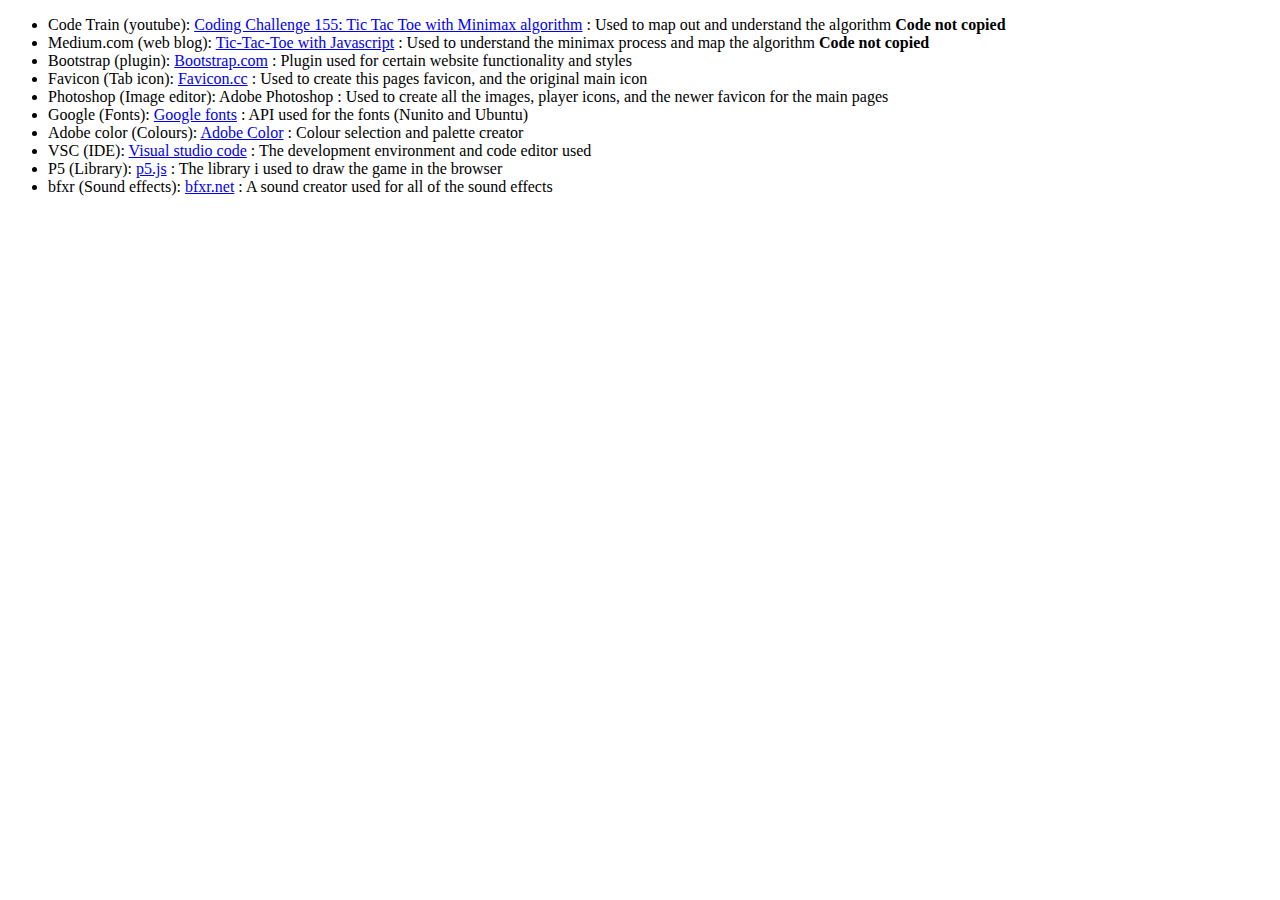
<file: Credits.html>
<!DOCTYPE html>
<html>
<head>
    <title>NnC/Credits</title>
    <link rel="icon" href="./Images/credits.ico">
</head>
<body>
    <ul>
        <li>Code Train (youtube): <a href="https://www.youtube.com/watch?v=trKjYdBASyQ&ab_channel=TheCodingTrain">Coding Challenge 155: Tic Tac Toe with Minimax algorithm</a> : Used to map out and understand the algorithm <b>Code not copied</b></li>
        <li>Medium.com (web blog): <a href="https://medium.com/@alialaa/tic-tac-toe-with-javascript-es2015-set-up-the-project-with-webpack-547eadca8016">Tic-Tac-Toe with Javascript</a> : Used to understand the minimax process and map the algorithm <b>Code not copied</b></li>
        <li>Bootstrap (plugin): <a href="https://getbootstrap.com/">Bootstrap.com</a> : Plugin used for certain website functionality and styles</li>
        <li>Favicon (Tab icon): <a href="https://www.favicon.cc/">Favicon.cc</a> : Used to create this pages favicon, and the original main icon</li>
        <li>Photoshop (Image editor): Adobe Photoshop : Used to create all the images, player icons, and the newer favicon for the main pages</li>
        <li>Google (Fonts): <a href="https://fonts.google.com/">Google fonts</a> : API used for the fonts (Nunito and Ubuntu)</li> 
        <li>Adobe color (Colours): <a href="https://color.adobe.com/create/color-wheel">Adobe Color</a> : Colour selection and palette creator</li>
        <li>VSC (IDE): <a href="https://code.visualstudio.com/">Visual studio code</a> : The development environment and code editor used</li>
        <li>P5 (Library): <a href="https://p5js.org/">p5.js</a> : The library i used to draw the game in the browser</li>
        <li>bfxr (Sound effects): <a href="https://www.bfxr.net/">bfxr.net</a> : A sound creator used for all of the sound effects</li>
    </ul>
</body>
</html>
</file>
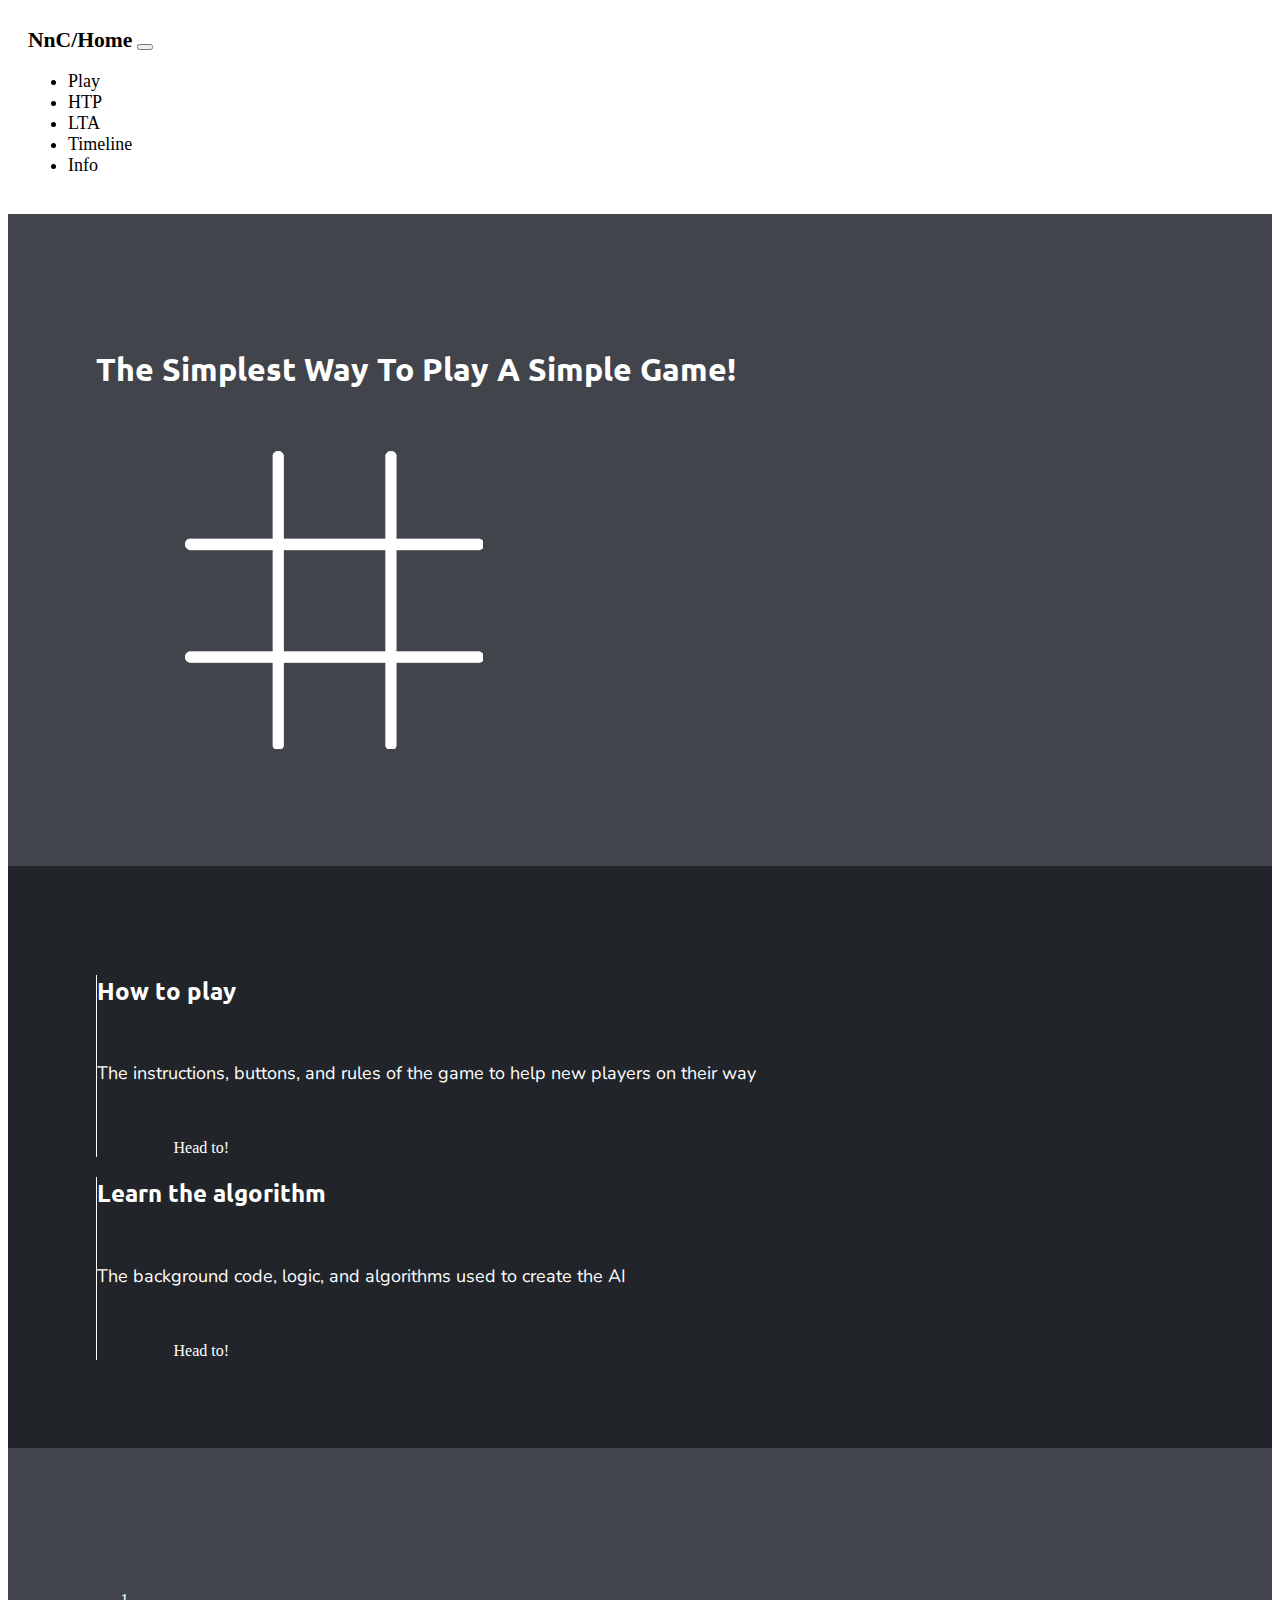
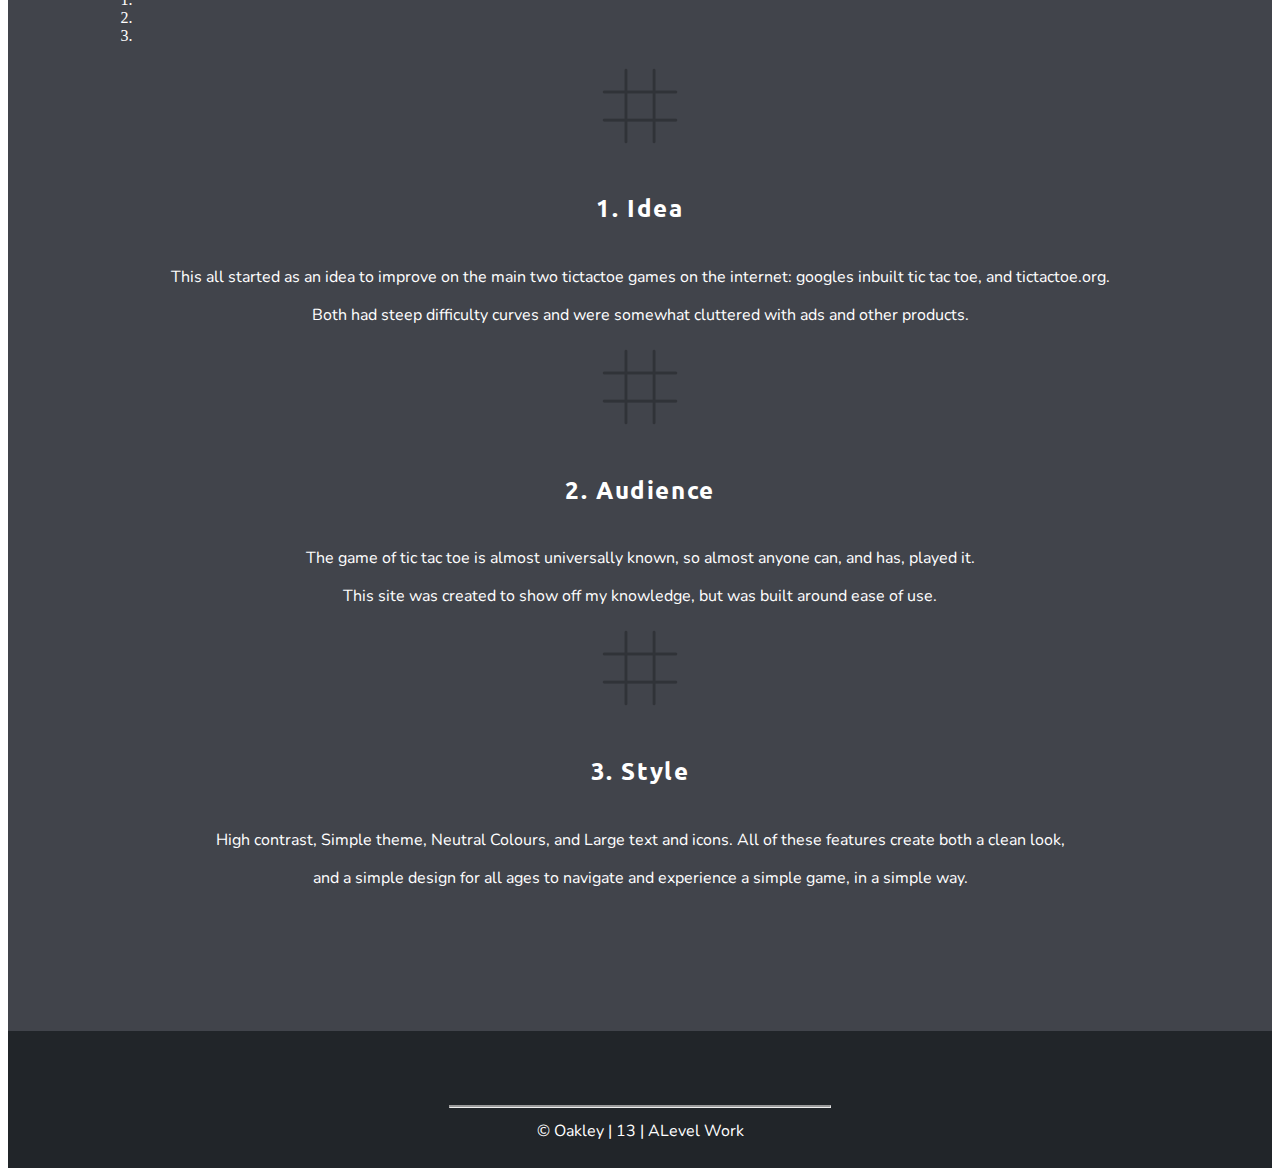
<file: Landing.html>
<!doctype html>
<html lang="en">

<head>

    <meta charset="utf-8">
    <meta name="viewport" content="width=device-width, initial-scale=1">


    <link rel="stylesheet" href="https://cdn.jsdelivr.net/npm/bootstrap@4.5.3/dist/css/bootstrap.min.css" integrity="sha384-TX8t27EcRE3e/ihU7zmQxVncDAy5uIKz4rEkgIXeMed4M0jlfIDPvg6uqKI2xXr2" crossorigin="anonymous">
    <link href="./css/Landing.css" rel="stylesheet">
    <link rel="stylesheet" href="https://cdnjs.cloudflare.com/ajax/libs/font-awesome/4.7.0/css/font-awesome.min.css">
    <link rel="preconnect" href="https://fonts.gstatic.com">
    <link href="https://fonts.googleapis.com/css2?family=Nunito:wght@200&family=Ubuntu:wght@300&display=swap" rel="stylesheet">

    <title>NnC</title>
    <link rel="icon" href="./Images/favicon1.ico">
</head>

<body>

    <section id="nav">
        <nav class="navbar navbar-expand-md navbar-dark bg-dark nav-sty">
            <div class="container-fluid">
                <a class="navbar-brand nav-brand-sty" href="#">NnC/Home</a>
                <button class="navbar-toggler" type="button" data-bs-toggle="collapse" data-bs-target="#navbarToggler">
                    <span class="navbar-toggler-icon"></span>
                </button>
                <div class="collapse navbar-collapse" id="navbarToggler">
                    <ul class="navbar-nav ml-auto">
                        <li class="nav-item">
                            <a class="nav-link" href="#title">Play</a>
                        </li>
                        <li class="nav-item">
                            <a class="nav-link" href="./HTP.html">HTP</a>
                        </li>
                        <li class="nav-item">
                            <a class="nav-link" href="./LTA.html">LTA</a>
                        </li>
                        <li class="nav-item">
                            <a class="nav-link" href="#Timeline">Timeline</a>
                        </li>
                        <li class="nav-item">
                            <a class="nav-link" href="#footer">Info</a>
                        </li>
                    </ul>
                </div>
            </div>
        </nav>
    </section>

    <section id="title">
        <div class="row title container-fluid">
            <div class="col-lg-6">
                <h1 class="title-head">The Simplest Way To Play A Simple Game!</h1>
                <a href="./index.html" type="button" class="btn btn-xl btn-outline-light btn-title"><i class="fas fa-play fa-2x"></i></a>
            </div>
            <div class="col-lg-6">
                <img  class="title-img" src="./Images/Nnc-xl.png">
            </div>
        </div>
    </section>

    <section id="learn">
        <div class="row learn container-fluid">
            <div class="col-lg-6 htp">
                <h2 class="head-learn">How to play</h2>
                <p class="text-learn">The instructions, buttons, and rules of the game to help new players on their way</p>
                <a type="button" class="btn btn-lg btn-outline-light btn-learn" href="./HTP.html">Head to!</a>
            </div>
            <div class="col-lg-6 lta">
                <h2 class="head-learn">Learn the algorithm</h2>
                <p class="text-learn">The background code, logic, and algorithms used to create the AI</p>
                <a type="button" class="btn btn-lg btn-outline-light btn-learn" href="./LTA.html">Head to!</a>
            </div>
        </div>
    </section>

    <section id="Timeline">
    <!--Description, Algorithm, Audience, Style, Problems Carousel-->
        <div id="TimelineCarousel" class="carousel slide container-fluid" data-ride="carousel">
            <ol class="carousel-indicators">
                <li data-target="#TimelineCarousel" data-slide-to="0" class="active"></li>
                <li data-target="#TimelineCarousel" data-slide-to="1"></li>
                <li data-target="#TimelineCarousel" data-slide-to="2"></li>
              </ol>
            <div class="carousel-inner">
                <div class="carousel-item active">
                    <img class="d-block w-10" src="./Images/NnC.png">
                    <h2 class="c-head">1. Idea</h2>
                    <p>This all started as an idea to improve on the main two tictactoe games on the internet: googles inbuilt tic tac toe, and tictactoe.org. <br></p>
                    <p>Both had steep difficulty curves and were somewhat cluttered with ads and other products.</p>
                </div>
                <div class="carousel-item">
                    <img class="d-block w-10" src="./Images/NnC.png">
                    <h2 class="c-head">2. Audience</h2>
                    <p>The game of tic tac toe is almost universally known, so almost anyone can, and has, played it.<br></p>
                    <p> This site was created to show off my knowledge, but was built around ease of use.</p>
                </div>
                <div class="carousel-item">
                    <img class="d-block w-10" src="./Images/NnC.png">
                    <h2 class="c-head">3. Style</h2>
                    <p>High contrast, Simple theme, Neutral Colours, and Large text and icons. All of these features create both a clean look,<br></p>
                    <p>and a simple design for all ages to navigate and experience a simple game, in a simple way.</p>
                </div>
            </div>
            <a class="carousel-control-prev" href="#TimelineCarousel" role="button" data-slide="prev">
                <span class="carousel-control-prev-icon"></span>
            </a>
            <a class="carousel-control-next" href="#TimelineCarousel" role="button" data-slide="next">
                <span class="carousel-control-next-icon"></span>
            </a>
        </div>
    </section>

    <section id="footer">
        <div class="info-icons navbar container-fluid">
            <div class="nav-item">
                <a href="https://github.com/H8rsbeware/NnC_2.0" data-toggle="tooltip" data-placement="top" title="Source Code"><i class="far fa-file-code"></i></a>
            </div>
            <div class="nav-item">
                <a href="./Credits.html" data-toggle="tooltip" data-placement="top" title="Credits"><i class="far fa-address-book"></i></a>
            </div>
            <div class="nav-item">
                <a href="Documentation.txt" data-toggle="tooltip" data-placement="top" title="Documents"><i class="fas fa-book"></i></a>
            </div>
        </div>
        <hr>
         <p class="copyright">© Oakley | 13 | ALevel Work</p>
    </section>

    <script src="https://code.jquery.com/jquery-3.5.1.slim.min.js" integrity="sha384-DfXdz2htPH0lsSSs5nCTpuj/zy4C+OGpamoFVy38MVBnE+IbbVYUew+OrCXaRkfj" crossorigin="anonymous"></script>
    <script src="https://cdn.jsdelivr.net/npm/popper.js@1.16.1/dist/umd/popper.min.js" integrity="sha384-9/reFTGAW83EW2RDu2S0VKaIzap3H66lZH81PoYlFhbGU+6BZp6G7niu735Sk7lN" crossorigin="anonymous"></script>
    <script src="https://cdn.jsdelivr.net/npm/bootstrap@4.5.3/dist/js/bootstrap.min.js" integrity="sha384-w1Q4orYjBQndcko6MimVbzY0tgp4pWB4lZ7lr30WKz0vr/aWKhXdBNmNb5D92v7s" crossorigin="anonymous"></script>


</body>

</html>
</file>
<file: css/Landing.css>
h1, h2, h3{
    font-family: 'Ubuntu', sans-serif;
}
p{
    font-family:'Nunito', sans-serif;
}
a{ 
    color: inherit; 
    text-decoration: none;
}
a:hover{
    color:#41444b;
}
hr{
    height: 0;
    align-items: center;
    width: 30%;
    border-top-width: 2px;
    margin:auto;
}

#title, #Timeline{
    background-color: #41444b;
    color:white;
}
#learn, #footer{
    background-color: #212529;
    color:white;
}
.nav-sty{
    font-size: large;
    padding:20px;
}
.nav-brand-sty{
    font-size: larger;
    font-weight: 600;
}
.title{
    text-align: left;
    padding: 9% 7%;

}
.btn-title{
    padding: 8px 10%;
    margin: 5% 0 0 0;
}
.title-img{
    padding: 0 0 0 8%;
    height:100%;
    width: auto;
}
.learn{
    text-align: left;
    padding:7% 7%;

}
.head-learn{
    font-weight: 600;
    
}
.text-learn{
    margin:5% 0;
    font-size: large;
}
.btn-learn{
    padding: 5px 7%;
}
.lta, .htp{
    border-width: 0 0 0 1px;
    border-style: solid;
    border-color: white;
    
}
@media(max-width:991px){
    .lta,.htp{
        padding-bottom:5%;
    }
}


.carousel{
    padding: 10% 7% ;
    margin:0;
}
.carousel-item{
    text-align: center;
}
.c-head{
    font-weight: 600;
    letter-spacing: 0.1rem;
    padding: 2% 0;
}
.w-10{

    height:10vh;
    width: auto;
    display: block;
    margin-right: auto;
    margin-left: auto;
    opacity: 25%;

}

.info-icons{
    padding: 2% 30% 1% 30%;
    margin:0;
}

@media(min-width:1100px){
    .info-icons{
        padding: 2% 40% 1% 40%;
    }
}
.copyright{
    text-align: center;
    padding: 1% 0 2% 0;
    margin:0;
}
</file>
